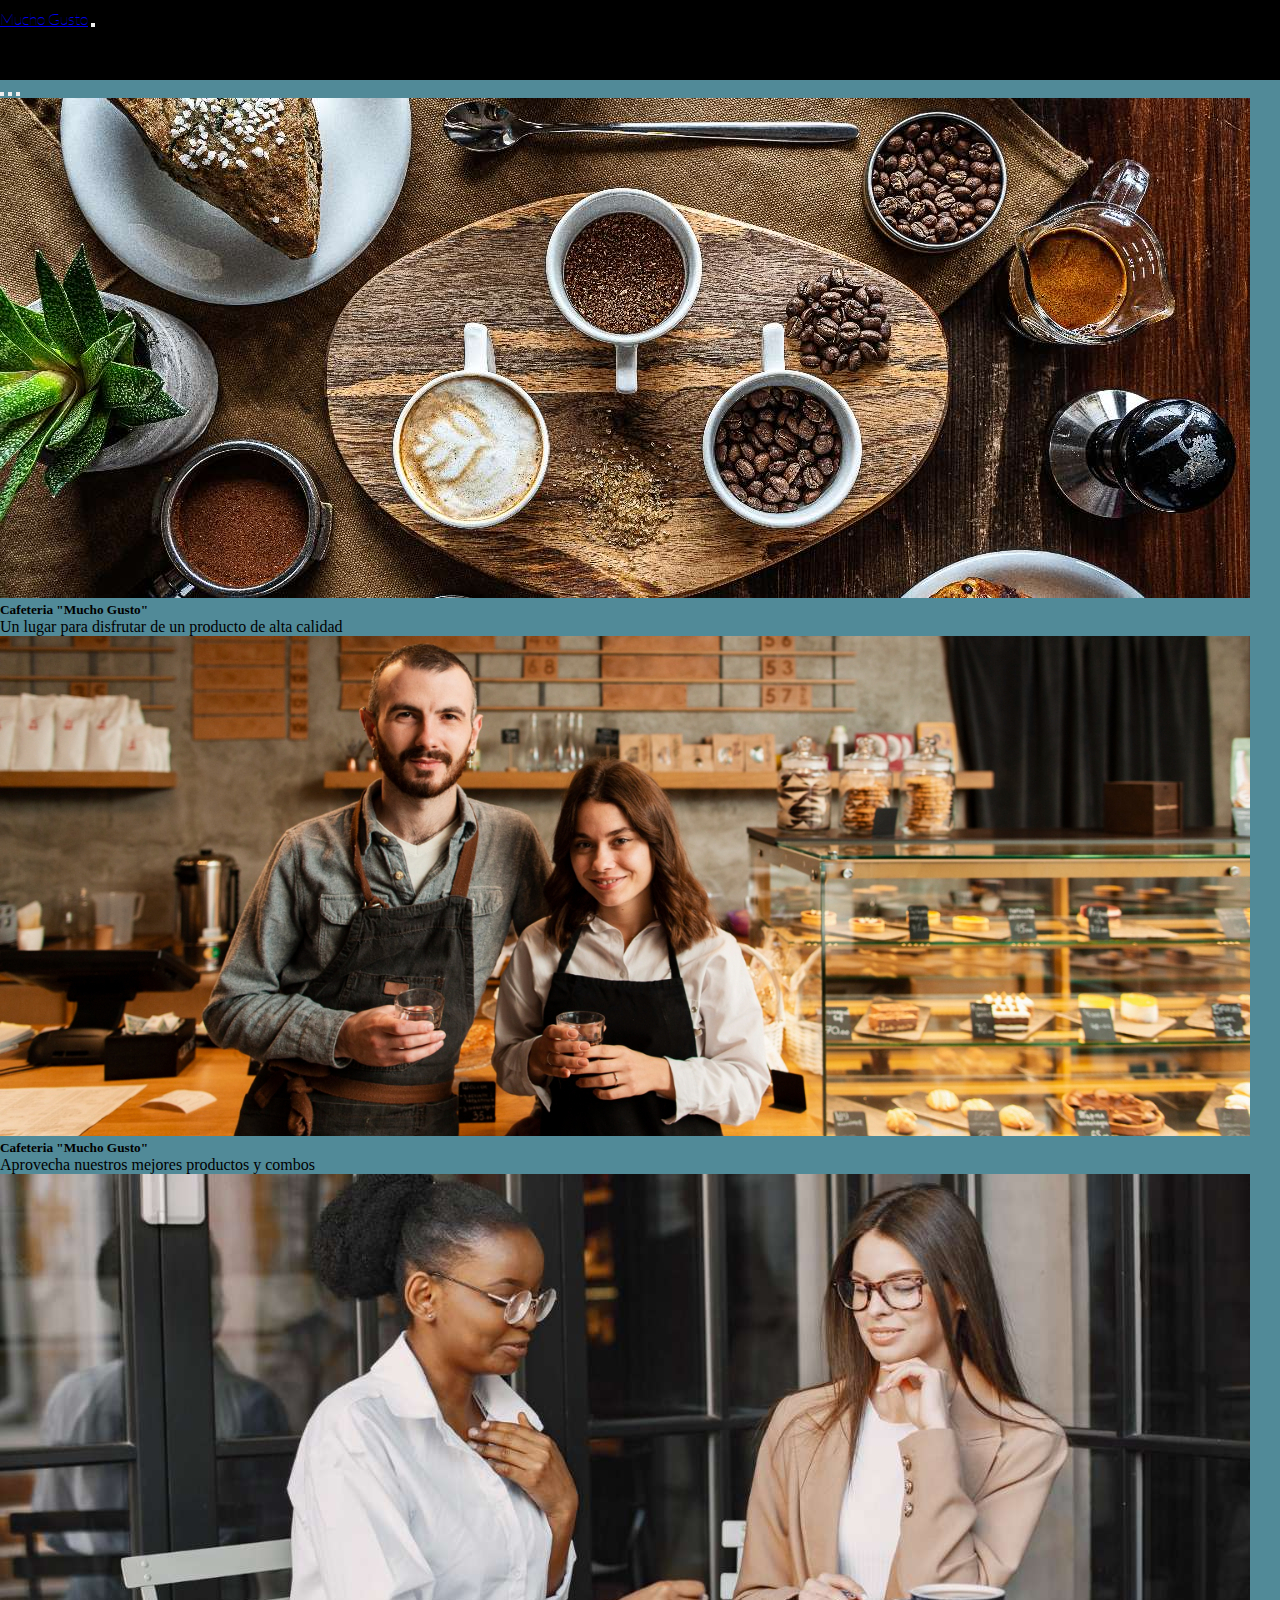
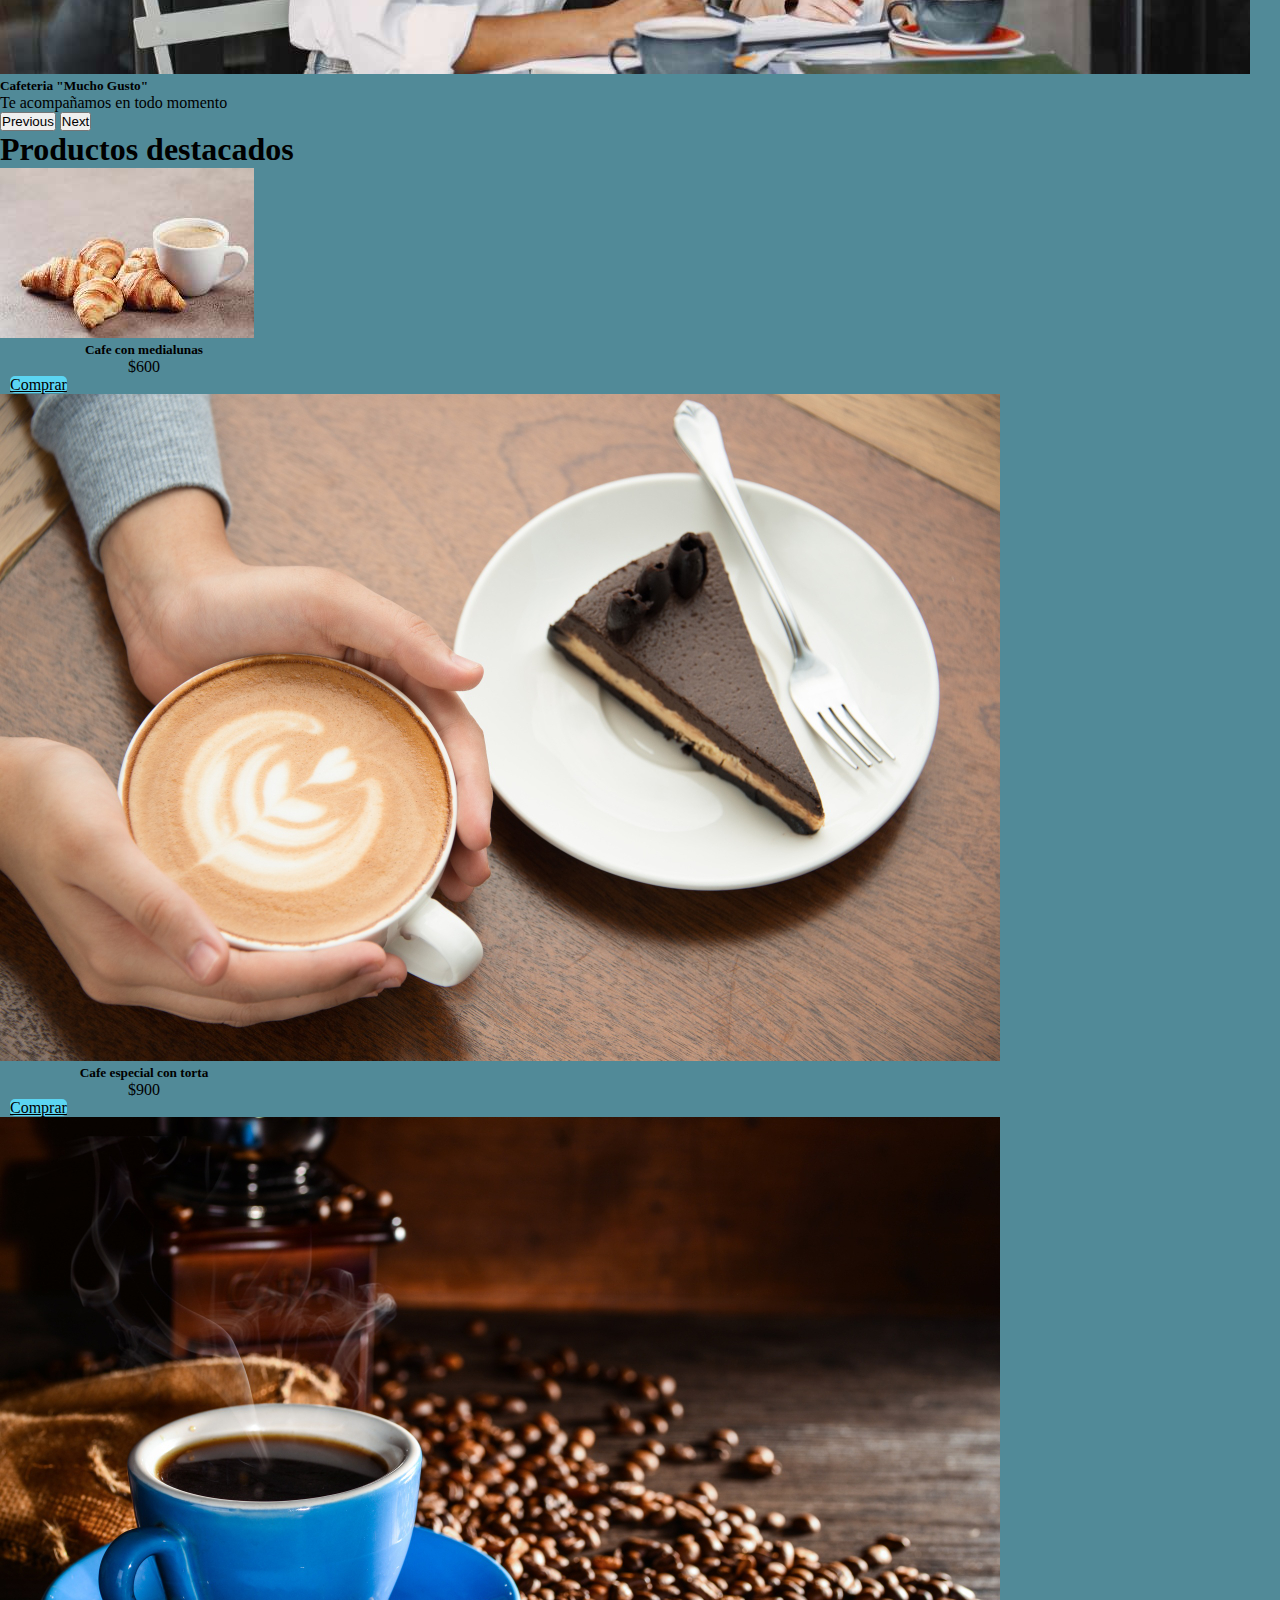
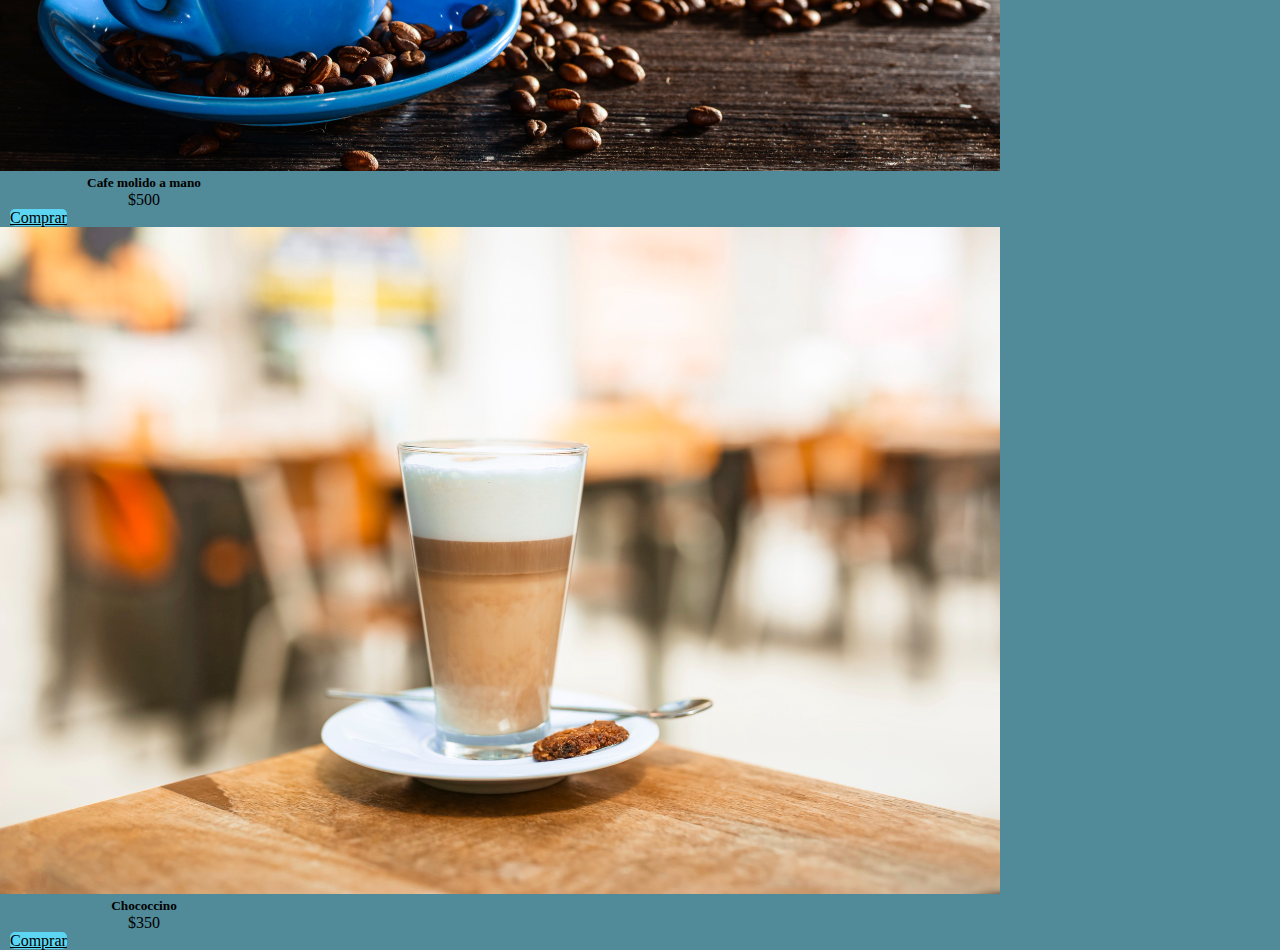
<file: index.html>
<!DOCTYPE html>
<html lang="en">
<head>
    <meta charset="UTF-8">
    <meta http-equiv="X-UA-Compatible" content="IE=edge">
    <meta name="viewport" content="width=device-width, initial-scale=1.0">
    <title>Inicio</title>
   <link rel="shortcut icon" href="./assets/img/icono.png" type="image/x-icon">
    <link rel="stylesheet" href="./assets/css/style.css">
    <!-- CSS only -->
<link href="https://cdn.jsdelivr.net/npm/bootstrap@5.2.3/dist/css/bootstrap.min.css" rel="stylesheet" integrity="sha384-rbsA2VBKQhggwzxH7pPCaAqO46MgnOM80zW1RWuH61DGLwZJEdK2Kadq2F9CUG65" crossorigin="anonymous">
</head>
<body>
    <nav class="navbar navbar-expand-lg bg-light">
        <div class="container-fluid">
          <a class="navbar-brand" href="#">Mucho Gusto</a>
          <button class="navbar-toggler" type="button" data-bs-toggle="collapse" data-bs-target="#navbarNav" aria-controls="navbarNav" aria-expanded="false" aria-label="Toggle navigation">
            <span class="navbar-toggler-icon"></span>
          </button>
          <div class="collapse navbar-collapse" id="navbarNav">
            <ul class="navbar-nav">
              <li class="nav-item">
                <a class="nav-link active" aria-current="page" href="#">Inicio</a>
              </li>
              <li class="nav-item">
                <a class="nav-link" href="./pages/productos.html">Productos</a>
              </li>
              <li class="nav-item">
                <a class="nav-link" href="./pages/nosotros.html">Nosotros</a>
              </li>
              <li class="nav-item">
                <a class="nav-link" href="./pages/ubicacion.html">Ubicacion</a>
              </li>
              <li class="nav-item">
                <a class="nav-link" href="./pages/contactos.html">Contactos</a>
              </li>
            </ul>
          </div>
        </div>
    </nav>
    <header>
        <div id="carouselExampleCaptions" class="carousel slide" data-bs-ride="false">
            <div class="carousel-indicators">
              <button type="button" data-bs-target="#carouselExampleCaptions" data-bs-slide-to="0" class="active" aria-current="true" aria-label="Slide 1"></button>
              <button type="button" data-bs-target="#carouselExampleCaptions" data-bs-slide-to="1" aria-label="Slide 2"></button>
              <button type="button" data-bs-target="#carouselExampleCaptions" data-bs-slide-to="2" aria-label="Slide 3"></button>
            </div>
            <div class="carousel-inner">
              <div class="carousel-item active">
                <img src="./assets/img/carousel/header-inicio-1.jpg" class="d-block w-100" alt="...">
                <div class="carousel-caption d-none d-md-block">
                  <h5>Cafeteria "Mucho Gusto"</h5>
                  <p>Un lugar para disfrutar de un producto de alta calidad</p>
                </div>
              </div>
              <div class="carousel-item">
                <img src="./assets/img/carousel/header-inicio-2.jpg" class="d-block w-100" alt="...">
                <div class="carousel-caption d-none d-md-block">
                  <h5>Cafeteria "Mucho Gusto"</h5>
                  <p>Aprovecha nuestros mejores productos y combos</p>
                </div>
              </div>
              <div class="carousel-item">
                <img src="./assets/img/carousel/header-inicio-3.jpg" class="d-block w-100" alt="...">
                <div class="carousel-caption d-none d-md-block">
                  <h5>Cafeteria "Mucho Gusto"</h5>
                  <p>Te acompañamos en todo momento</p>
                </div>
              </div>
            </div>
            <button class="carousel-control-prev" type="button" data-bs-target="#carouselExampleCaptions" data-bs-slide="prev">
              <span class="carousel-control-prev-icon" aria-hidden="true"></span>
              <span class="visually-hidden">Previous</span>
            </button>
            <button class="carousel-control-next" type="button" data-bs-target="#carouselExampleCaptions" data-bs-slide="next">
              <span class="carousel-control-next-icon" aria-hidden="true"></span>
              <span class="visually-hidden">Next</span>
            </button>
          </div>
    </header>
    <main class="container-fluid">
        <div>
            <h1 class="m-2">Productos destacados</h1>
        </div>
        <section class="cards row justify-content-around">
            <div class="card my-3 p-3" style="width: 18rem;">
                <img src="./assets/img/cafe-con-medialunas.jpg" class="card-img-top" alt="...">
                <div class="card-body">
                  <h5 class="card-title">Cafe con medialunas</h5>
                  <p class="card-text">$600</p>
                  <a href="#" class="btn btn-primary w-100">Comprar</a>
                </div>
              </div>
              <div class="card my-3 p-3" style="width: 18rem;">
                <img src="./assets/img/cafe-especial-torta.jpg" class="card-img-top" alt="...">
                <div class="card-body">
                  <h5 class="card-title">Cafe especial con torta</h5>
                  <p class="card-text">$900</p>
                  <a href="#" class="btn btn-primary w-100">Comprar</a>
                </div>
              </div>
              <div class="card my-3 p-3" style="width: 18rem;">
                <img src="./assets/img/cafe-molido-mano.jpg" class="card-img-top" alt="...">
                <div class="card-body">
                  <h5 class="card-title">Cafe molido a mano</h5>
                  <p class="card-text">$500</p>
                  <a href="#" class="btn btn-primary w-100">Comprar</a>
                </div>
              </div>
              <div class="card my-3 p-3" style="width: 18rem;">
                <img src="./assets/img/chococcino.jpg" class="card-img-top" alt="...">
                <div class="card-body">
                  <h5 class="card-title">Chococcino</h5>
                  <p class="card-text">$350</p>
                  <a href="#" class="btn btn-primary w-100" >Comprar</a>
                </div>
              </div>
        </section>
    </main>

    <!-- JavaScript Bundle with Popper -->
<script src="https://cdn.jsdelivr.net/npm/bootstrap@5.2.3/dist/js/bootstrap.bundle.min.js" integrity="sha384-kenU1KFdBIe4zVF0s0G1M5b4hcpxyD9F7jL+jjXkk+Q2h455rYXK/7HAuoJl+0I4" crossorigin="anonymous"></script>
</body>
</html>
</file>
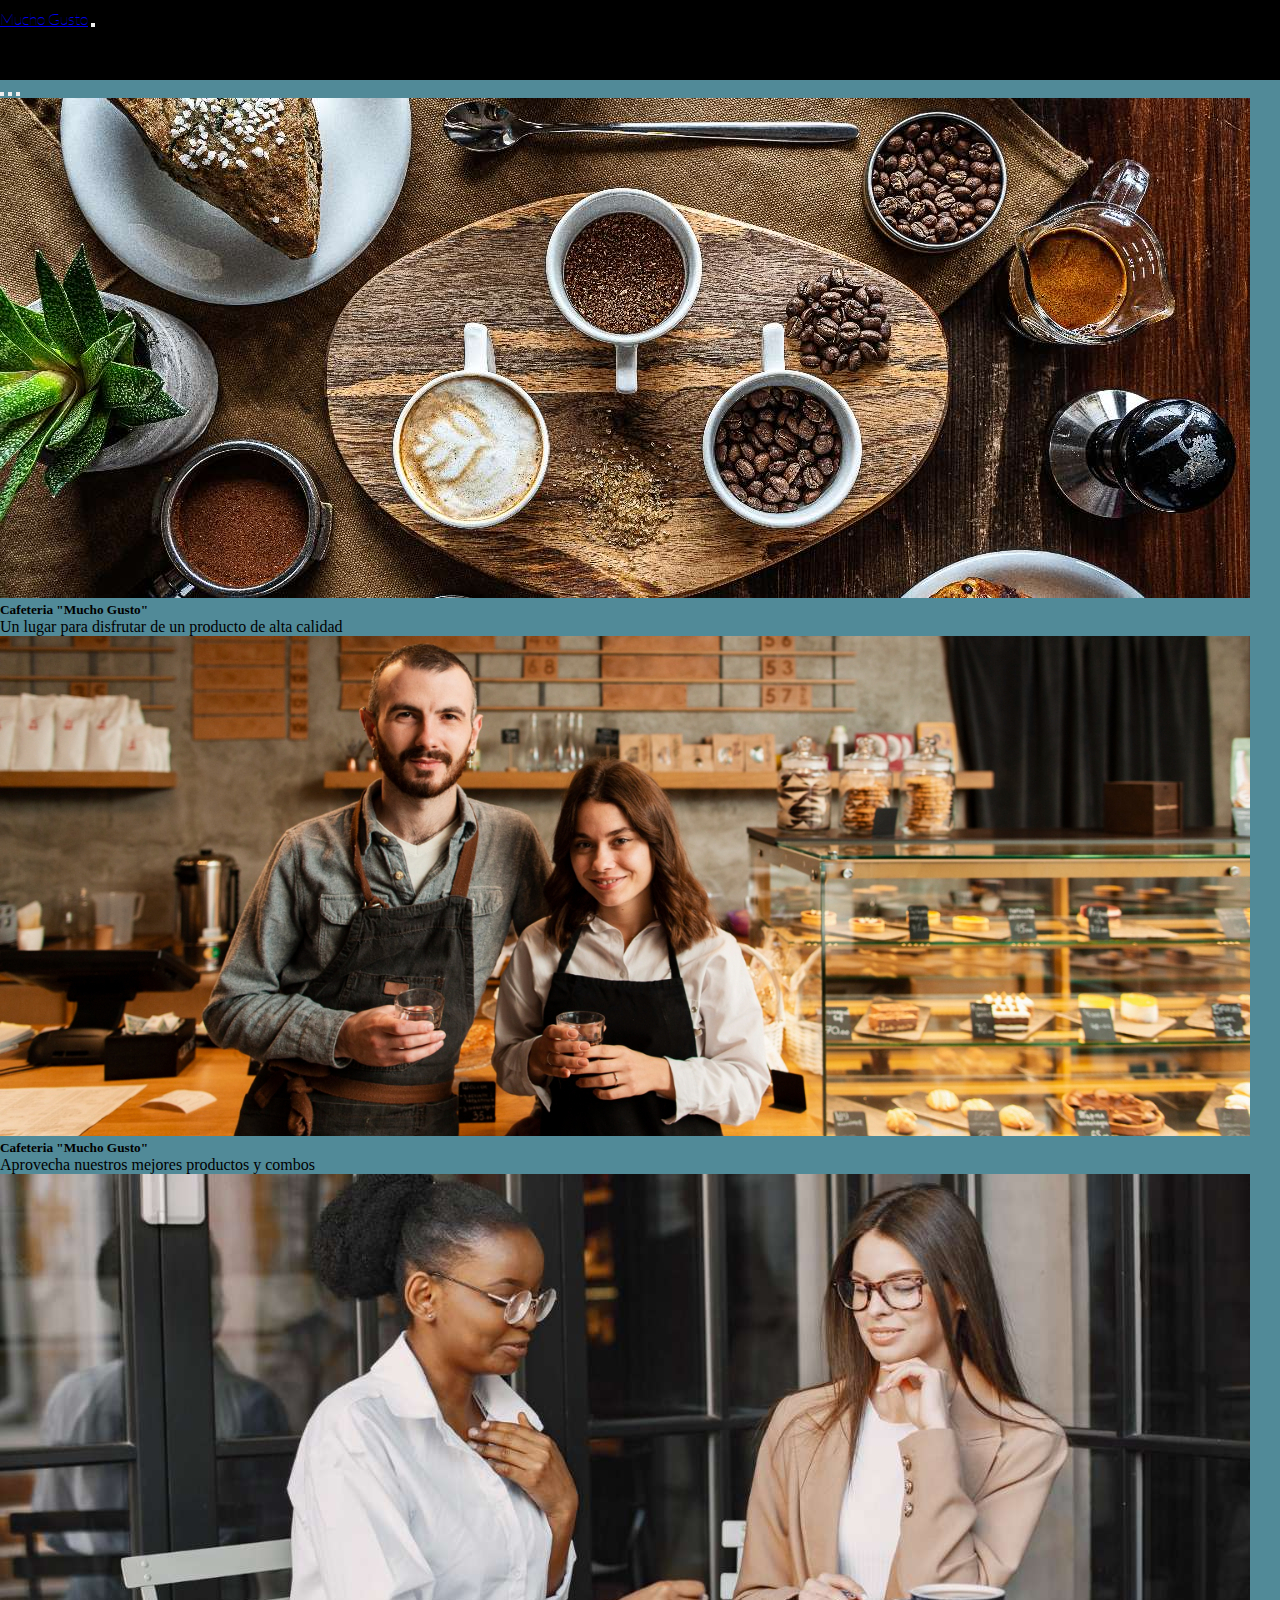
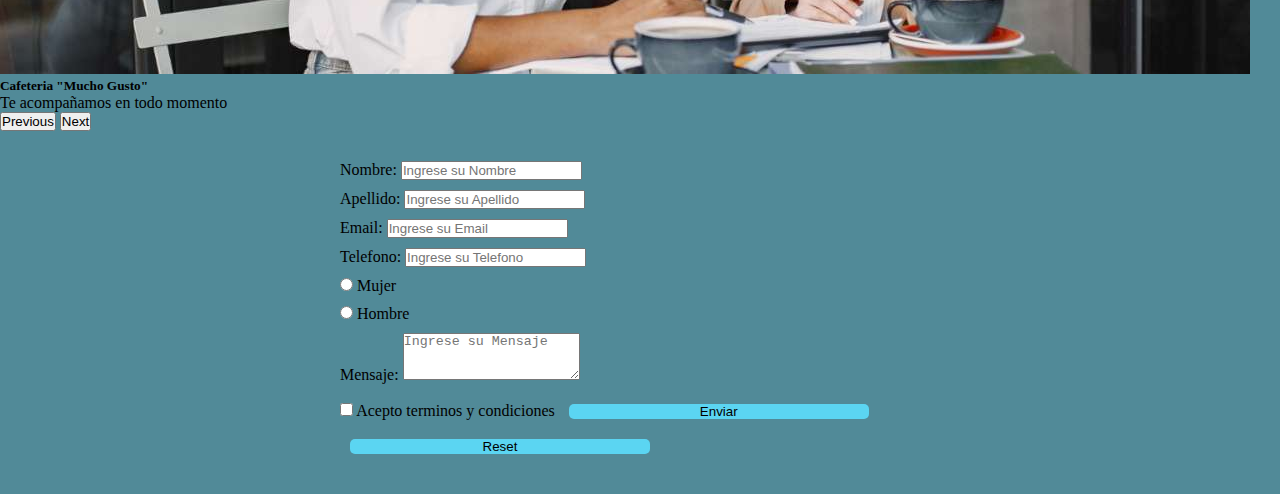
<file: pages/contactos.html>
<!DOCTYPE html>
<html lang="en">
<head>
    <meta charset="UTF-8">
    <meta http-equiv="X-UA-Compatible" content="IE=edge">
    <meta name="viewport" content="width=device-width, initial-scale=1.0">
    <title>Contactos</title>
    <link rel="shortcut icon" href="../assets/img/icono.png" type="image/x-icon">
    <link rel="stylesheet" href="../assets/css/style.css">
    <!-- CSS only -->
<link href="https://cdn.jsdelivr.net/npm/bootstrap@5.2.2/dist/css/bootstrap.min.css" rel="stylesheet" integrity="sha384-Zenh87qX5JnK2Jl0vWa8Ck2rdkQ2Bzep5IDxbcnCeuOxjzrPF/et3URy9Bv1WTRi" crossorigin="anonymous">
</head>
    <body>
      <nav class="navbar navbar-expand-lg bg-light">
        <div class="container-fluid">
          <a class="navbar-brand" href="#">Mucho Gusto</a>
          <button class="navbar-toggler" type="button" data-bs-toggle="collapse" data-bs-target="#navbarNav" aria-controls="navbarNav" aria-expanded="false" aria-label="Toggle navigation">
            <span class="navbar-toggler-icon"></span>
          </button>
          <div class="collapse navbar-collapse" id="navbarNav">
            <ul class="navbar-nav">
              <li class="nav-item">
                <a class="nav-link active" aria-current="page" href="../index.html">Inicio</a>
              </li>
              <li class="nav-item">
                <a class="nav-link" href="./productos.html">Productos</a>
              </li>
              <li class="nav-item">
                <a class="nav-link" href="./nosotros.html">Nosotros</a>
              </li>
              <li class="nav-item">
                <a class="nav-link" href="./ubicacion.html">Ubicacion</a>
              </li>
              <li class="nav-item">
                <a class="nav-link" href="#">Contactos</a>
              </li>
            </ul>
          </div>
        </div>
      </nav>
      <header>
        <div id="carouselExampleCaptions" class="carousel slide lead col-12" data-bs-ride="false">
            <div class="carousel-indicators">
              <button type="button" data-bs-target="#carouselExampleCaptions" data-bs-slide-to="0" class="active" aria-current="true" aria-label="Slide 1"></button>
              <button type="button" data-bs-target="#carouselExampleCaptions" data-bs-slide-to="1" aria-label="Slide 2"></button>
              <button type="button" data-bs-target="#carouselExampleCaptions" data-bs-slide-to="2" aria-label="Slide 3"></button>
            </div>
            <div class="carousel-inner">
              <div class="carousel-item active">
                <img src="../assets/img/carousel/header-inicio-1.jpg" class="d-block w-100" alt="...">
                <div class="carousel-caption d-none d-md-block">
                  <h5>Cafeteria "Mucho Gusto"</h5>
                  <p>Un lugar para disfrutar de un producto de alta calidad</p>
                </div>
              </div>
              <div class="carousel-item">
                <img src="../assets/img/carousel/header-inicio-2.jpg" class="d-block w-100" alt="...">
                <div class="carousel-caption d-none d-md-block">
                  <h5>Cafeteria "Mucho Gusto"</h5>
                  <p>Aprovecha nuestros mejores productos y combos</p>
                </div>
              </div>
              <div class="carousel-item">
                <img src="../assets/img/carousel/header-inicio-3.jpg" class="d-block w-100" alt="...">
                <div class="carousel-caption d-none d-md-block">
                  <h5>Cafeteria "Mucho Gusto"</h5>
                  <p>Te acompañamos en todo momento</p>
                </div>
              </div>
            </div>
            <button class="carousel-control-prev" type="button" data-bs-target="#carouselExampleCaptions" data-bs-slide="prev">
              <span class="carousel-control-prev-icon" aria-hidden="true"></span>
              <span class="visually-hidden">Previous</span>
            </button>
            <button class="carousel-control-next" type="button" data-bs-target="#carouselExampleCaptions" data-bs-slide="next">
              <span class="carousel-control-next-icon" aria-hidden="true"></span>
              <span class="visually-hidden">Next</span>
            </button>
          </div>
    </header>
      <main class="container-fluid">
            <form class="formulario" action="">
                <div class="lead col-12 col-md-12 col-sm-12">
                    <label class="form-label" for="nombre"> Nombre:</label>
                    <input class="form-control" type="text" name="nombre" id="nombre" placeholder="Ingrese su Nombre" required>
                </div>
                <div class="lead col-12 col-md-12 col-sm-12">
                    <label class="form-label" for="apellido"> Apellido:</label>
                    <input class="form-control" type="text" name="apellido" id="apellido" placeholder="Ingrese su Apellido" required>
                </div>
                <div class="lead col-12 col-md-12 col-sm-12">
                    <label class="form-label" for="email"> Email:</label>
                    <input class="form-control" type="email" name="email" id="email" placeholder="Ingrese su Email" required>
                </div>
                <div class="lead col-12 col-md-12 col-sm-12">
                    <label class="form-label" for="tel"> Telefono:</label>
                    <input class="form-control" type="tel" name="tel" id="tel" placeholder="Ingrese su Telefono" required>
                </div>
                <div class="lead col-12 col-md-12 col-sm-12">
                    <input class="form-check-input" type="radio" name="sexo" value="mujer" id="mujer" required>
                    <label class="form-check-label" for="mujer">
                        Mujer
                    </label>
                </div>
                <div class="lead col-12 col-md-12 col-sm-12">
                  <input class="form-check-input" type="radio" name="sexo" value="hombre" id="hombre" required>
                  <label class="form-check-label" for="hombre">
                        Hombre
                  </label>
               </div>
               <div class="lead col-12 col-md-12 col-sm-12">
                    <label class="form-label" for="mensaje"> Mensaje:</label>
                    <textarea class="form-control" id="mensaje" name="mensaje" rows="3" placeholder="Ingrese su Mensaje"></textarea>
               </div>
               <div class="lead col-12 col-md-12 col-sm-12">
                <input class="form-check-input" type="checkbox" name="atyc" value="atyc" id="atyc" required>
                <label class="form-check-label" for="atyc">
                      Acepto terminos y condiciones
                </label>
                <button class="btn btn-primary my-3" type="submit">Enviar</button>
                <button class="btn btn-primary my-3" type="reset">Reset</button>
            </form>

       </main>


        <!-- JavaScript Bundle with Popper -->
        <script src="https://cdn.jsdelivr.net/npm/bootstrap@5.2.2/dist/js/bootstrap.bundle.min.js" integrity="sha384-OERcA2EqjJCMA+/3y+gxIOqMEjwtxJY7qPCqsdltbNJuaOe923+mo//f6V8Qbsw3" crossorigin="anonymous"></script>
    </body>
</html>
</file>
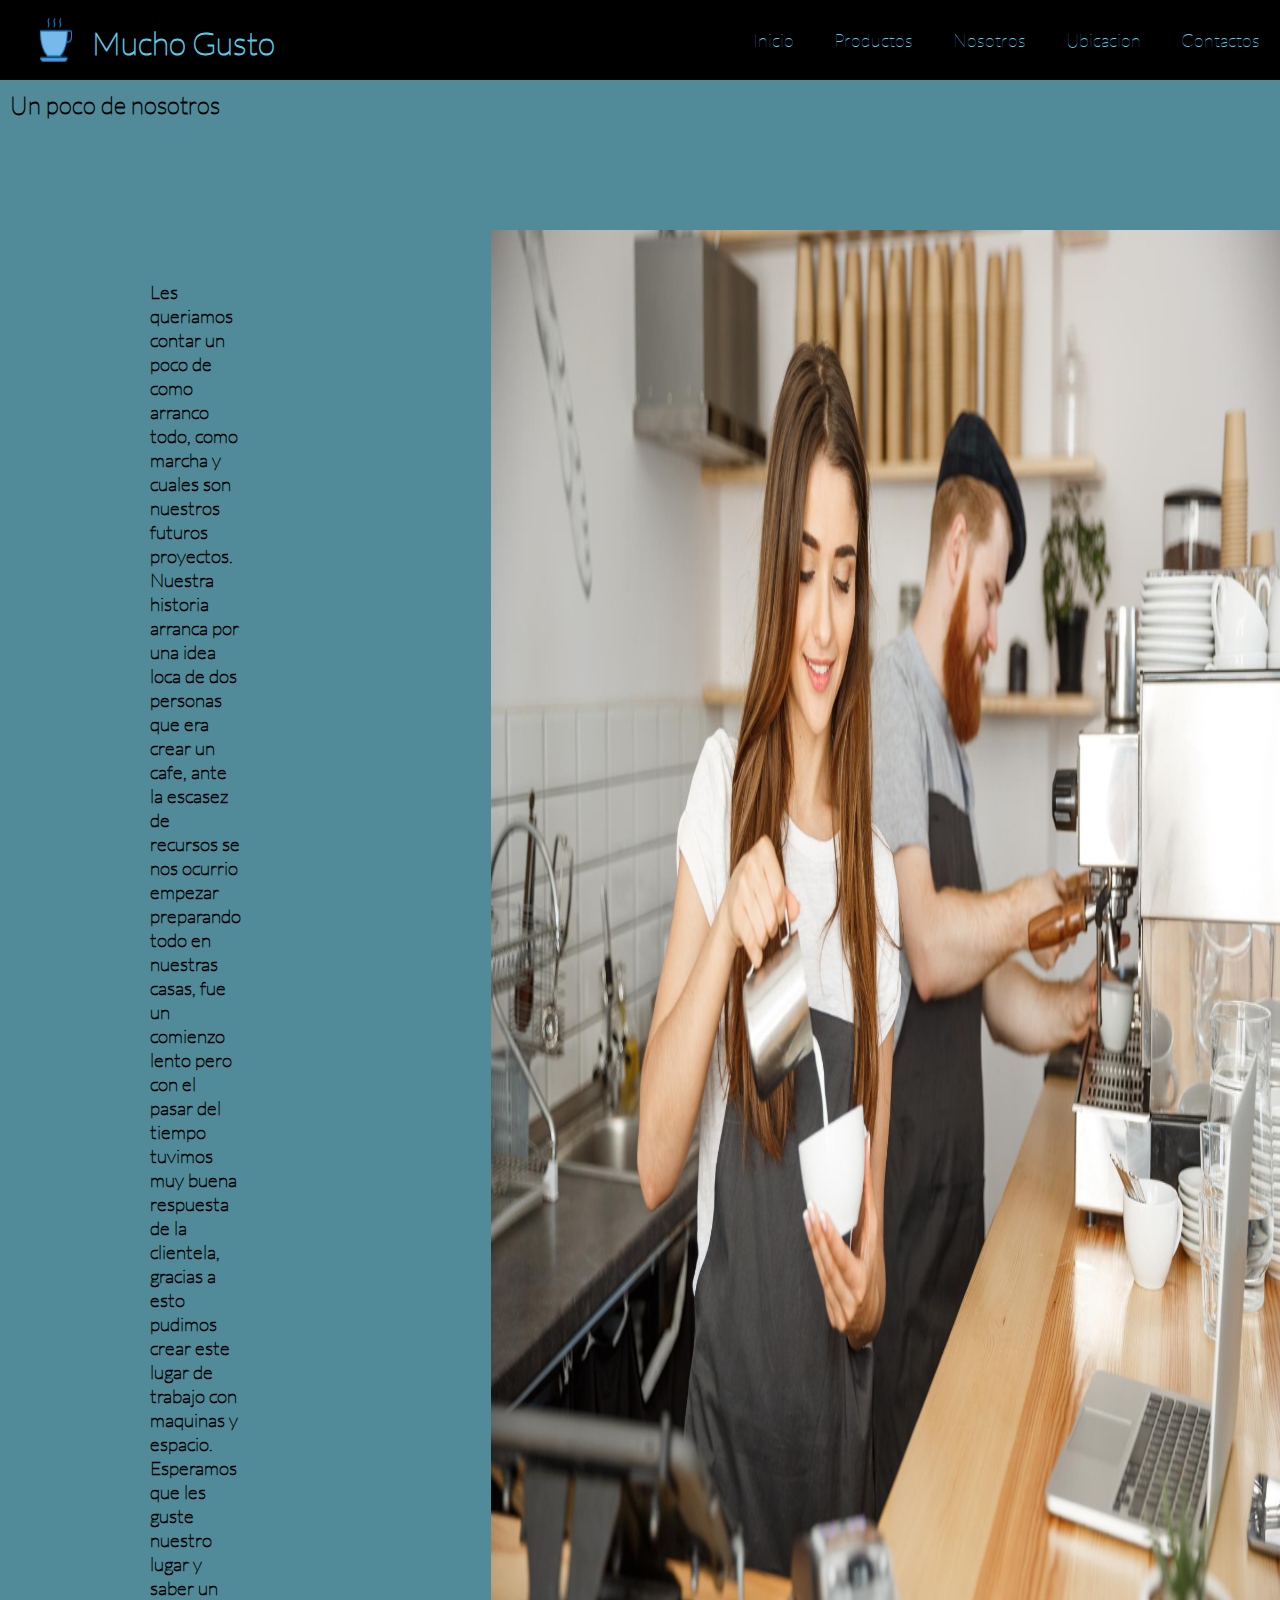
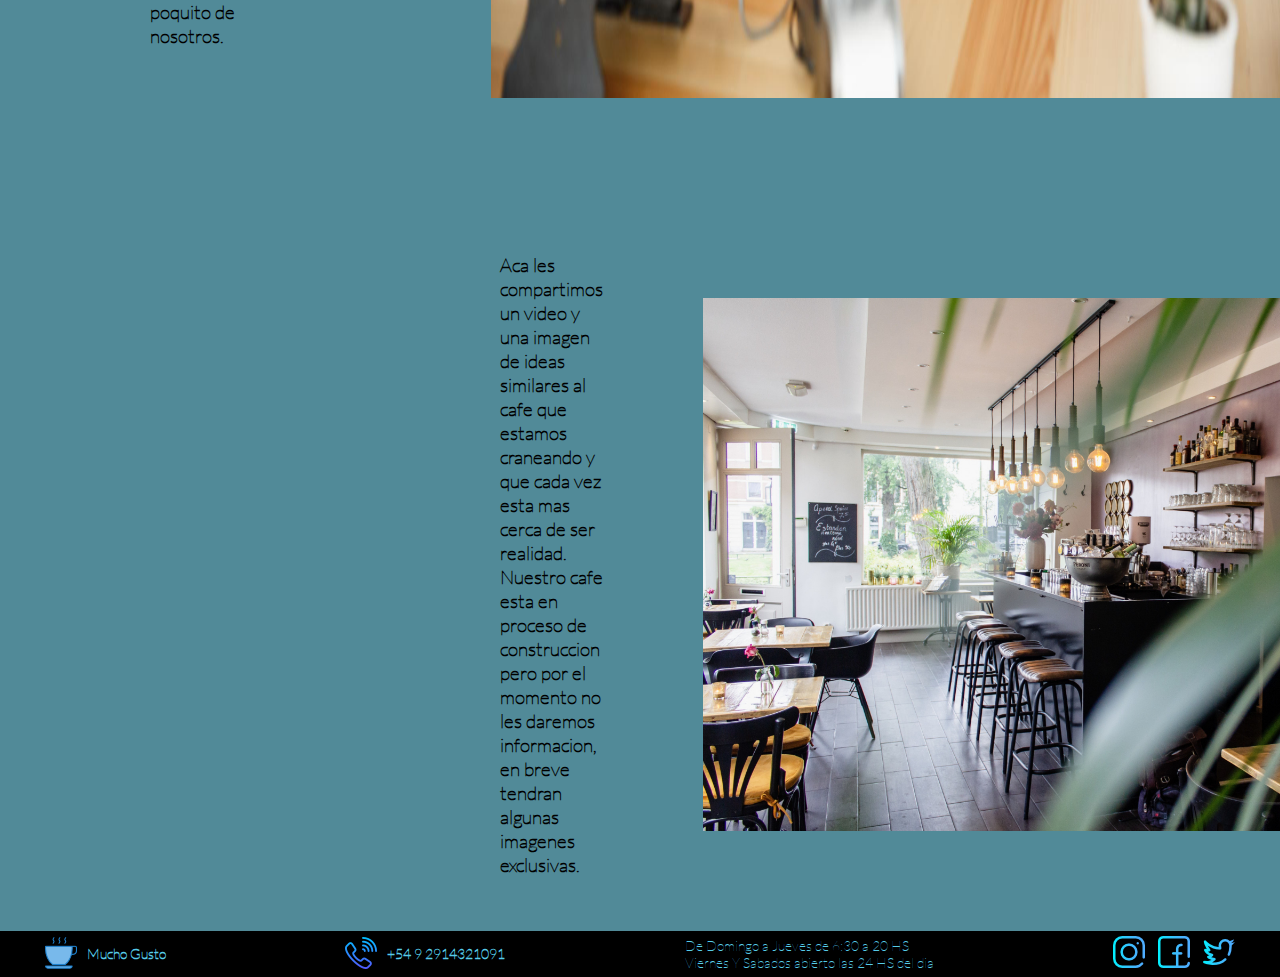
<file: pages/nosotros.html>
<!DOCTYPE html>
<html lang="en">
<head>
    <meta charset="UTF-8">
    <meta http-equiv="X-UA-Compatible" content="IE=edge">
    <meta name="viewport" content="width=device-width, initial-scale=1.0">
    <title>Nosotros</title>
    <link rel="shortcut icon" href="../assets/img/icono.png" type="image/x-icon">
    <link rel="stylesheet" href="../assets/css/style.css">
</head>
<body>
    <nav>
        <div class="logo">
            <img src="../assets/img/icono.png" alt="">
            <h1 class="titulo">Mucho Gusto</h1>
        </div>
        <ul>
            <li><a href="../index.html">Inicio</a></li>
            <li><a href="./productos.html">Productos</a></li>
            <li><a href="./nosotros.html">Nosotros</a></li>
            <li><a href="./ubicacion.html">Ubicacion</a></li>
            <li><a href="./contactos.html">Contactos</a></li>
        </ul>
    </nav>
    <header>
        <h1 class="titulo-nosotros">Un poco de nosotros</h1>
    </header>
    <main>
        <div class="nosotros-historia">
            <h3 class="nuestra-historia">Les queriamos contar un poco de como arranco todo, como marcha y cuales son nuestros futuros proyectos.

                Nuestra historia arranca por una idea loca de dos personas que era crear un cafe, ante la escasez de recursos se nos ocurrio empezar preparando todo en nuestras casas, fue un comienzo lento pero con el pasar del tiempo tuvimos muy buena respuesta de la clientela, gracias a esto pudimos crear este lugar de trabajo con maquinas y espacio. Esperamos que les guste nuestro lugar y saber un poquito de nosotros.
            </h3>
            <img class="nuestra-img" src="../assets/img/nosotros.jpg" alt="">
        </div>
        <div class="nosotros-proyectos">
            <iframe class="video-proyecto" width="560" height="315" src="https://www.youtube.com/embed/9IvzADRbLjo" title="YouTube video player" frameborder="0" allow="accelerometer; autoplay; clipboard-write; encrypted-media; gyroscope; picture-in-picture" allowfullscreen></iframe>
            <h3 class="nuestras-ideas"> Aca les compartimos un video y una imagen de ideas similares al cafe que estamos craneando y que cada vez esta mas cerca de ser realidad. Nuestro cafe esta en proceso de construccion pero por el momento no les daremos informacion, en breve tendran algunas imagenes exclusivas.</h3>
            <img class="img-proyecto" src="../assets/img/nuestro-proyecto.jpg" alt="">
        </div>
    </main>
    <aside></aside>
    <footer>
        <div>
            <ul>
                <li class="footer-logo"><img src="../assets/img/icono.png" alt=""></li>
                <li class="footer-titulo-logo"><h2>Mucho Gusto</h2></li>
            </ul>
        </div>
        <div>
            <ul>
                <li class="footer-telefono"><img src="../assets/img/phone-call.png" alt=""></li>
                <li class="footer-numero-telefono"><h2>+54 9 2914321091</h2></li>
            </ul>
        </div>
        <ul class="footer-dias">
            <li>De Domingo a Jueves de 6:30 a 20 HS</li>
            <li>Viernes Y Sabados abierto las 24 HS del dia</li>
        </ul>
        <div>
            <a href="https://www.instagram.com/eloycapdeboscq/"><img class="footer-redes-ig"src="../assets/img/instagram.png" alt=""></a>
            <a href="https://www.facebook.com/eloy.capdeboscq/"><img class="footer-redes-fb" src="../assets/img/facebook.png" alt=""></a>
            <a href="https://twitter.com/EloyCapdeboscq"><img class="footer-redes-tw" src="../assets/img/twitter.png" alt=""></a>
        </div>
    </footer>
</body>
</html>
</file>
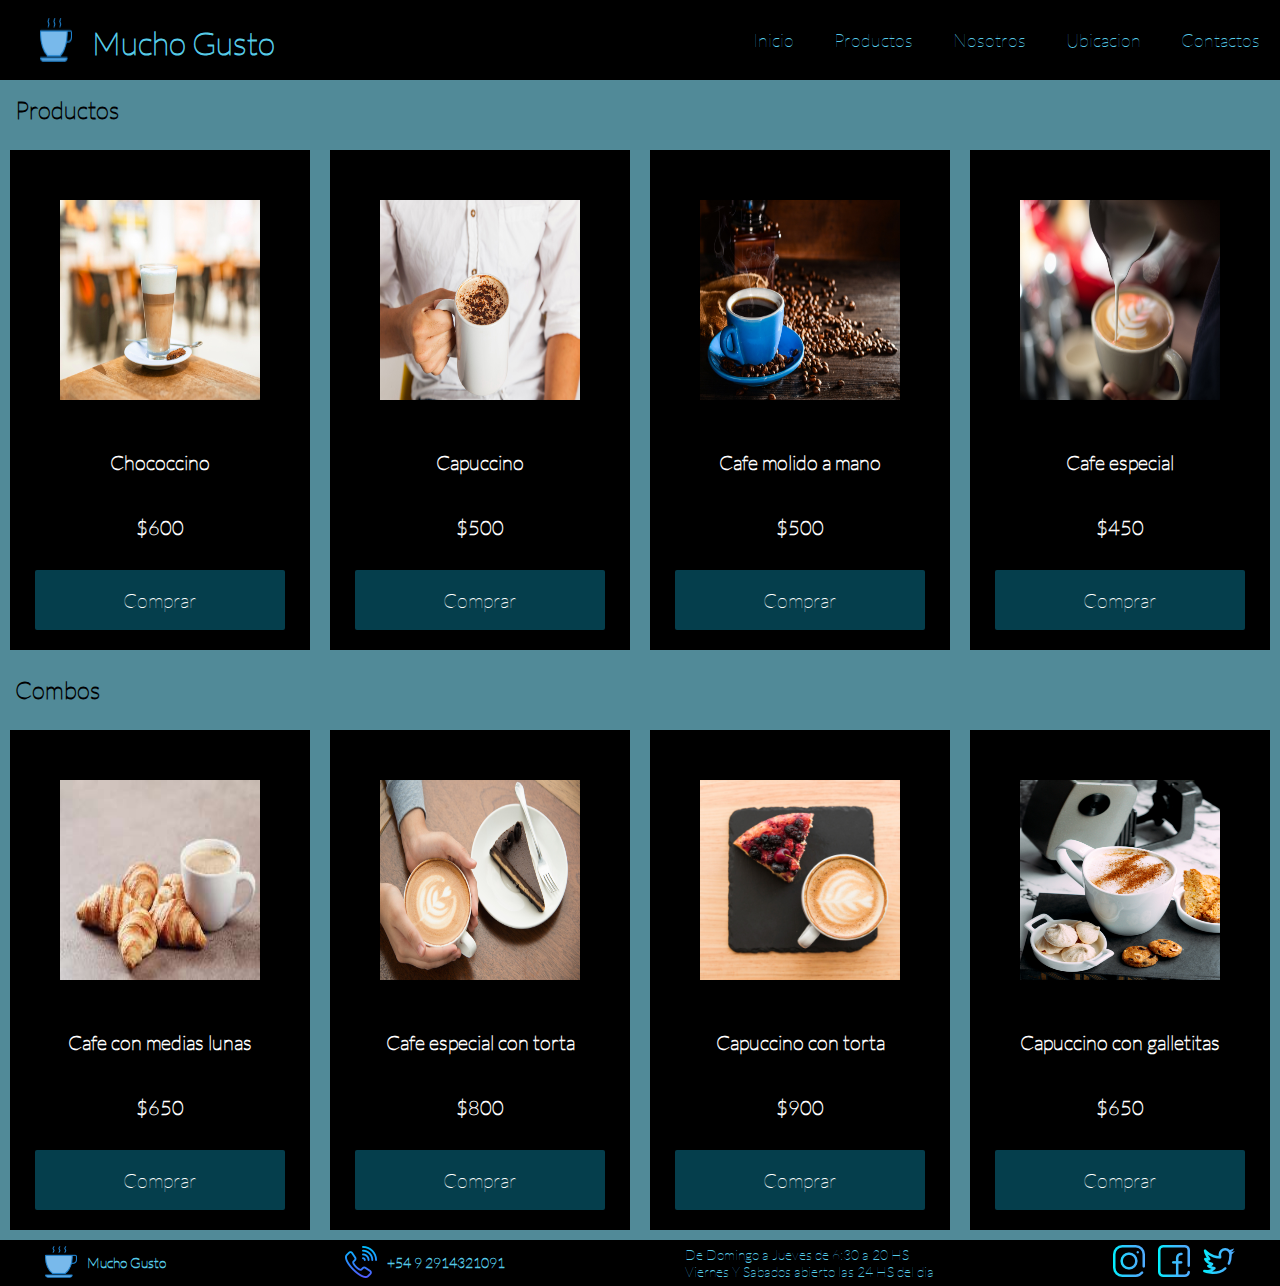
<file: pages/productos.html>
<!DOCTYPE html>
<html lang="en">
<head>
    <meta charset="UTF-8">
    <meta http-equiv="X-UA-Compatible" content="IE=edge">
    <meta name="viewport" content="width=device-width, initial-scale=1.0">
    <title>Productos</title>
    <link rel="shortcut icon" href="../assets/img/icono.png" type="image/x-icon">
    <link rel="stylesheet" href="../assets/css/style.css">
</head>
<body>
    <nav>
        <div class="logo">
            <img src="../assets/img/icono.png" alt="">
            <h1 class="titulo">Mucho Gusto</h1>
        </div>
        <ul>
            <li><a href="../index.html">Inicio</a></li>
            <li><a href="./productos.html">Productos</a></li>
            <li><a href="./nosotros.html">Nosotros</a></li>
            <li><a href="./ubicacion.html">Ubicacion</a></li>
            <li><a href="./contactos.html">Contactos</a></li>
        </ul>
    </nav>
    <header></header>
    <main>
        <h2 class="titulo-productos">Productos</h2>
        <section class="productos">
            <div class="tarjeta">
                <img class="tarjeta__img" src="../assets/img/chococcino.jpg" alt="">
                <h3 class="tarjeta__titulo">Chococcino</h3>
                <h5 class="tarjeta__precio">$600</h5>
                <button class="tarjeta__btn">Comprar</button>
            </div>
            <div class="tarjeta">
                <img class="tarjeta__img" src="../assets/img/capuccino.jpg" alt="">
                <h3 class="tarjeta__titulo">Capuccino</h3>
                <h5 class="tarjeta__precio">$500</h5>
                <button class="tarjeta__btn">Comprar</button>
            </div>
            <div class="tarjeta">
                <img class="tarjeta__img" src="../assets/img/cafe-molido-mano.jpg" alt="">
                <h3 class="tarjeta__titulo">Cafe molido a mano</h3>
                <h5 class="tarjeta__precio">$500</h5>
                <button class="tarjeta__btn">Comprar</button>
            </div>
            <div class="tarjeta">
                <img class="tarjeta__img" src="../assets/img/cafe-especial.jpg" alt="">
                <h3 class="tarjeta__titulo">Cafe especial</h3>
                <h5 class="tarjeta__precio">$450</h5>
                <button class="tarjeta__btn">Comprar</button>
            </div>
        </section>
        <h2 class="titulo-productos">Combos</h2>
        <section class="productos">
            <div class="tarjeta">
                <img class="tarjeta__img" src="../assets/img/cafe-con-medialunas.jpg" alt="">
                <h3 class="tarjeta__titulo">Cafe con medias lunas</h3>
                <h5 class="tarjeta__precio">$650</h5>
                <button class="tarjeta__btn">Comprar</button>
            </div>
            <div class="tarjeta">
                <img class="tarjeta__img" src="../assets/img/cafe-especial-torta.jpg" alt="">
                <h3 class="tarjeta__titulo">Cafe especial con torta</h3>
                <h5 class="tarjeta__precio">$800</h5>
                <button class="tarjeta__btn">Comprar</button>
            </div>
            <div class="tarjeta">
                <img class="tarjeta__img" src="../assets/img/cafe-torta.jpg" alt="">
                <h3 class="tarjeta__titulo">Capuccino con torta</h3>
                <h5 class="tarjeta__precio">$900</h5>
                <button class="tarjeta__btn">Comprar</button>
            </div>
            <div class="tarjeta">
                <img class="tarjeta__img" src="../assets/img/cappuccino-with-bisquits.jpg" alt="">
                <h3 class="tarjeta__titulo">Capuccino con galletitas</h3>
                <h5 class="tarjeta__precio">$650</h5>
                <button class="tarjeta__btn">Comprar</button>
            </div>
        </section>
        </div>
        </div>
    </main>
    <aside></aside>
    <footer>
        <div>
            <ul>
                <li class="footer-logo"><img src="../assets/img/icono.png" alt=""></li>
                <li class="footer-titulo-logo"><h2>Mucho Gusto</h2></li>
            </ul>
        </div>
        <div>
            <ul>
                <li class="footer-telefono"><img src="../assets/img/phone-call.png" alt=""></li>
                <li class="footer-numero-telefono"><h2>+54 9 2914321091</h2></li>
            </ul>
        </div>
        <ul class="footer-dias">
            <li>De Domingo a Jueves de 6:30 a 20 HS</li>
            <li>Viernes Y Sabados abierto las 24 HS del dia</li>
        </ul>
        <div>
            <a href="https://www.instagram.com/eloycapdeboscq/"><img class="footer-redes-ig"src="../assets/img/instagram.png" alt=""></a>
            <a href="https://www.facebook.com/eloy.capdeboscq/"><img class="footer-redes-fb" src="../assets/img/facebook.png" alt=""></a>
            <a href="https://twitter.com/EloyCapdeboscq"><img class="footer-redes-tw" src="../assets/img/twitter.png" alt=""></a>
        </div>
    </footer>
</body>
</html>
</file>
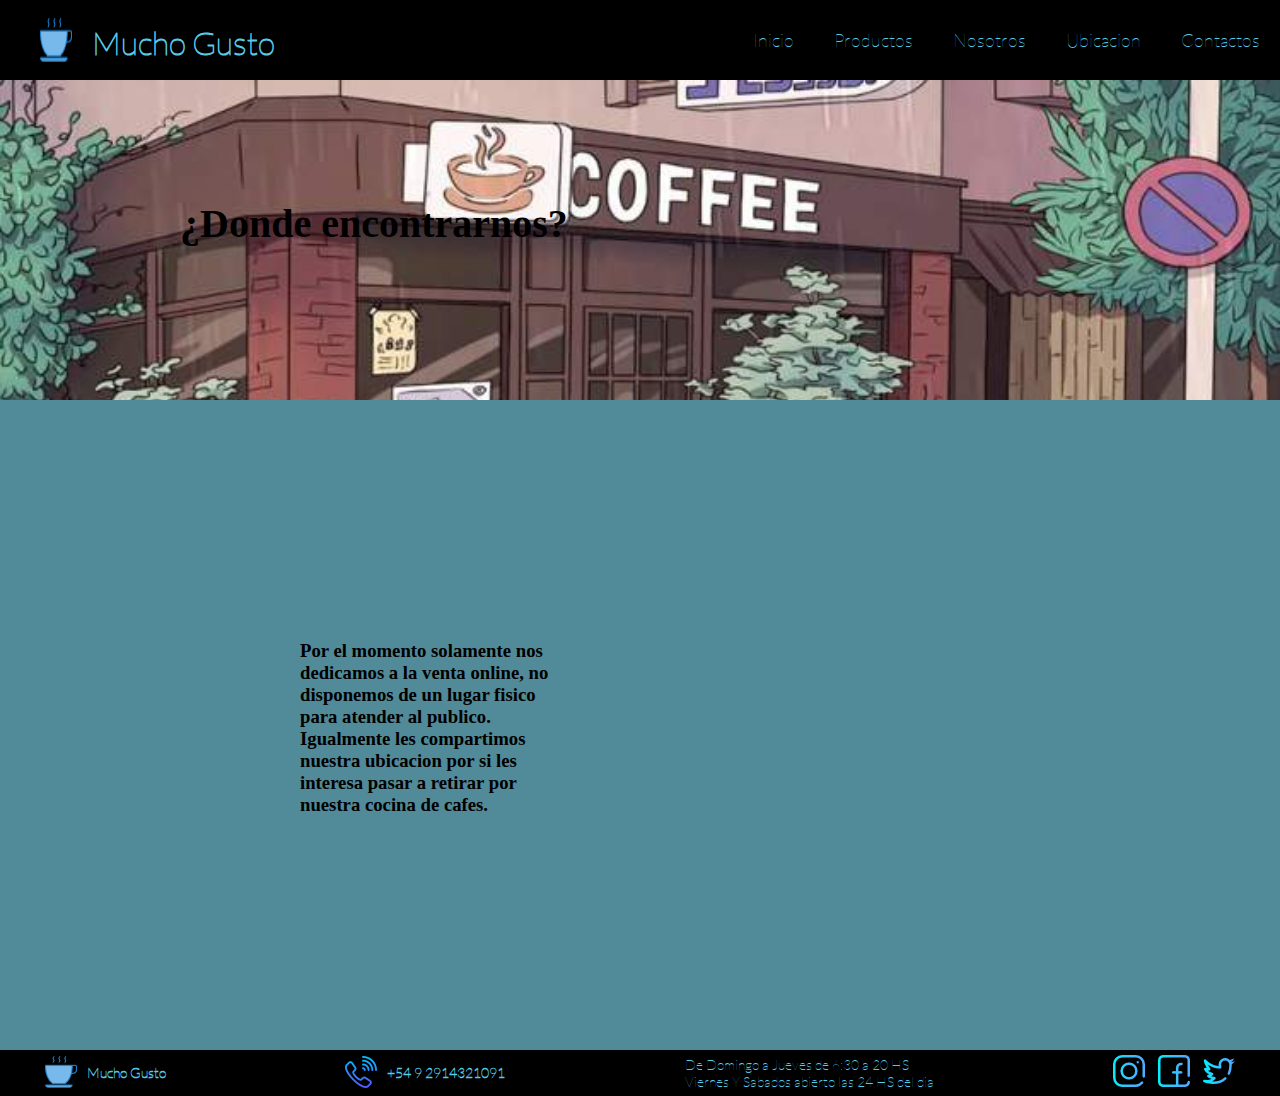
<file: pages/ubicacion.html>
<!DOCTYPE html>
<html lang="en">
<head>
    <meta charset="UTF-8">
    <meta http-equiv="X-UA-Compatible" content="IE=edge">
    <meta name="viewport" content="width=device-width, initial-scale=1.0">
    <title>Ubicacion</title>
    <link rel="shortcut icon" href="../assets/img/icono.png" type="image/x-icon">
    <link rel="stylesheet" href="../assets/css/style.css">
</head>
<body>
    <nav>
        <div class="logo">
            <img src="../assets/img/icono.png" alt="">
            <h1 class="titulo">Mucho Gusto</h1>
        </div>
        
        <ul>
            <li><a href="../index.html">Inicio</a></li>
            <li><a href="./productos.html">Productos</a></li>
            <li><a href="./nosotros.html">Nosotros</a></li>
            <li><a href="./ubicacion.html">Ubicacion</a></li>
            <li><a href="./contactos.html">Contactos</a></li>
        </ul>
    </nav>
    <header>
        <h1 class="titulo-ubi">¿Donde encontrarnos?</h1>
    </header>
    <main>
        <div class="info-ubi">
        <h3 class="texto-ubi">Por el momento solamente nos dedicamos a la venta online, no disponemos de un lugar fisico para atender al publico. Igualmente les compartimos nuestra ubicacion por si les interesa pasar a retirar por nuestra cocina de cafes.</h3>
        <iframe class="mapa-ubi" src="https://www.google.com/maps/embed?pb=!1m14!1m12!1m3!1d35218.2355893761!2d-62.26989216874385!3d-38.720526080334935!2m3!1f0!2f0!3f0!3m2!1i1024!2i768!4f13.1!5e0!3m2!1ses-419!2sar!4v1667332351407!5m2!1ses-419!2sar" width="600" height="450" style="border:0;" allowfullscreen="" loading="lazy" referrerpolicy="no-referrer-when-downgrade"></iframe>
        </div>
    </main>
    <aside></aside>
    <footer>
        <div>
            <ul>
                <li class="footer-logo"><img src="../assets/img/icono.png" alt=""></li>
                <li class="footer-titulo-logo"><h2>Mucho Gusto</h2></li>
            </ul>
        </div>
        <div>
            <ul>
                <li class="footer-telefono"><img src="../assets/img/phone-call.png" alt=""></li>
                <li class="footer-numero-telefono"><h2>+54 9 2914321091</h2></li>
            </ul>
        </div>
        <ul class="footer-dias">
            <li>De Domingo a Jueves de 6:30 a 20 HS</li>
            <li>Viernes Y Sabados abierto las 24 HS del dia</li>
        </ul>
        <div>
            <a href="https://www.instagram.com/eloycapdeboscq/"><img class="footer-redes-ig"src="../assets/img/instagram.png" alt=""></a>
            <a href="https://www.facebook.com/eloy.capdeboscq/"><img class="footer-redes-fb" src="../assets/img/facebook.png" alt=""></a>
            <a href="https://twitter.com/EloyCapdeboscq"><img class="footer-redes-tw" src="../assets/img/twitter.png" alt=""></a>
        </div>
    </footer>
    
</body>
</html>
</file>
<file: assets/css/style.css>
*{
    margin: 0;
    padding: 0;
}

@font-face {
    font-family: Lato;
    src: url(../fonts/Lato-Thin.ttf);
}

body{
    background-color: rgba(7, 88, 108, 0.7);
}


nav{
    background-color: rgb(0, 0, 0);
    display: flex;
    justify-content: space-between;
    align-items: center;
    width: 100%;
    height: 80px;
    font-family: Lato;
}

nav ul{
    list-style-type: none;
    display: flex;
}

nav li a {
    text-decoration: none;
    color: rgba(92, 217, 248, 0.947);
    font-size: 18px;
    padding: 10px 20px;

}

nav li a:hover{
    text-decoration: underline;
}

.logo{
    margin: 40px;
    display: flex;
    
}

.titulo{
    margin-left: 20px;
    margin-top: 5px;
    color: rgb(92, 217, 248, 0.947);
    font-family: Lato;
}

footer{
    grid-area: footer;
    background-color: black;
    display: flex;
    justify-content: space-between;
    align-items:center;
    font-family: Lato;
    color:rgb(92, 217, 248, 0.947);
    padding: 5px;
    
}

footer ul{
    list-style-type: none;
    display: flex;
    font-size: 14px;
}

.footer-dias{
    display: block;
}

.footer-logo{
    margin-left: 40px;
    margin-right: 10px;
}

.footer-telefono{
    margin-right: 10px;
}

.footer-redes-ig{
    margin-right: 10px;
}

.footer-redes-fb{
    margin-right: 10px;
}

.footer-redes-tw{
    margin-right: 40px;
}

.footer-numero-telefono{
    font-size: 9.5px;
    margin-top: 8px;
}

.footer-titulo-logo{
    margin-top: 8px;
    font-size: 9.5px;
}




.btn{
    border: none;
    width: 300px;
    margin: 10px;
    border-radius: 5px;
    background-color:  rgb(92, 217, 248, 0.947);
    color: black;
}


.titulo-ubi{
    background-image: url(../img/titulo-ubi.jpg);
    height: 200px;
    background-size: cover;
    font-family: Lato solid;
    font-size: 40px;
    padding-top:120px;
    padding-left: 180px;
}

.info-ubi{
    margin: 100px;
    width: 1200px;
    display: flex;
    flex-direction: row;
    margin-left: 300px;
}

.mapa-ubi{
    margin-left: 500px;
    width: 2800px;
}

.texto-ubi{
    margin-top: 140px;
}


.headerInicio{
    grid-area: header;
}

.titulo-inicio{
    background-image: url(../img/header-inicio.jpg);
    width: 100%;
    height: 500px;
    background-size: cover;
    font-family: Lato solid;
    font-size: 40px;
    display: flex;
    align-items: center;
    justify-content: center;
    color: white;
}

.mainInicio{
    grid-area: main;
}


.productos{
    display: grid;
    grid-template-columns: auto auto auto auto;
    grid-template-rows: auto;
    justify-items: center;
}

.tarjeta{
    background-color: black;
    width: 300px;
    height: 500px;
    margin: 10px;
    display: flex;
    flex-direction: column;
}

.tarjeta__img{
    width: 200px;
    height: 200px;
    margin-top: 50px;
    margin-left: 50px;
}

.titulo-productos{
    margin: 15px;
    font-family: Lato; 
    font-size: 24px;
}

.tarjeta__titulo{
    display: flex;
    justify-content: center;
    margin: 10px;
    margin-top: 50px;
    font-size: 20px;
    font-family: Lato;
    color: white;
}

.tarjeta__precio{
    display: flex;
    justify-content: center;
    margin: 10px;
    margin-top: 30px;
    font-size: 20px;
    font-family: Lato;
    color: white;
}

.tarjeta__btn{
   margin-top: 20px;
   border: none;
   border-radius: 2px;
   background-color: rgba(7, 88, 108, 0.7);
   height: 60px;
   width: 250px;
   margin-left: 25px;
   font-family: Lato;
   font-size: 20px ;
   color: white;
}


.titulo-nosotros{
    font-family: Lato;
    font-size: 24px;
    margin: 10px;

}

.nosotros-historia{
    display: flex;
}

.nuestra-historia{
    margin: 150px;
    display: flex;
    align-items: center;
    font-family: Lato;
}

.nuestra-img{
    margin: 100px;
    width: 800px;
}

.nosotros-proyectos{
    display: flex;
    align-items: center;
}

.video-proyecto{
    margin: 100px;
    
}

.nuestras-ideas{
    font-family: Lato;
    display: flex;
    align-items: center;
}

.img-proyecto{
    margin: 100px;
    width: 800px;
}


/*paginas de bootstrap*/
.formulario{
    font-family: Lato solid;
    font-size: 16px;
    width: 600px;
    margin: 10px auto;
    padding: 10px;
}

.formulario div{
    margin: 10px 0px;
}


.navbar ul li{
    display: flex;
    justify-content: start;
    
}

.navbar ul li a{
    font-family: Lato solid;
    font-size: 20px;
    color: rgb(0, 0, 0);
}

.collapse{
    z-index: 1;
}

.card-title{
    display: flex;
    justify-content: center;
}

.card-text{
    display: flex;
    justify-content: center;
}


.card-img-top:hover{
    transform: translate(20px,10px);
    transition: 1s;
}
</file>
